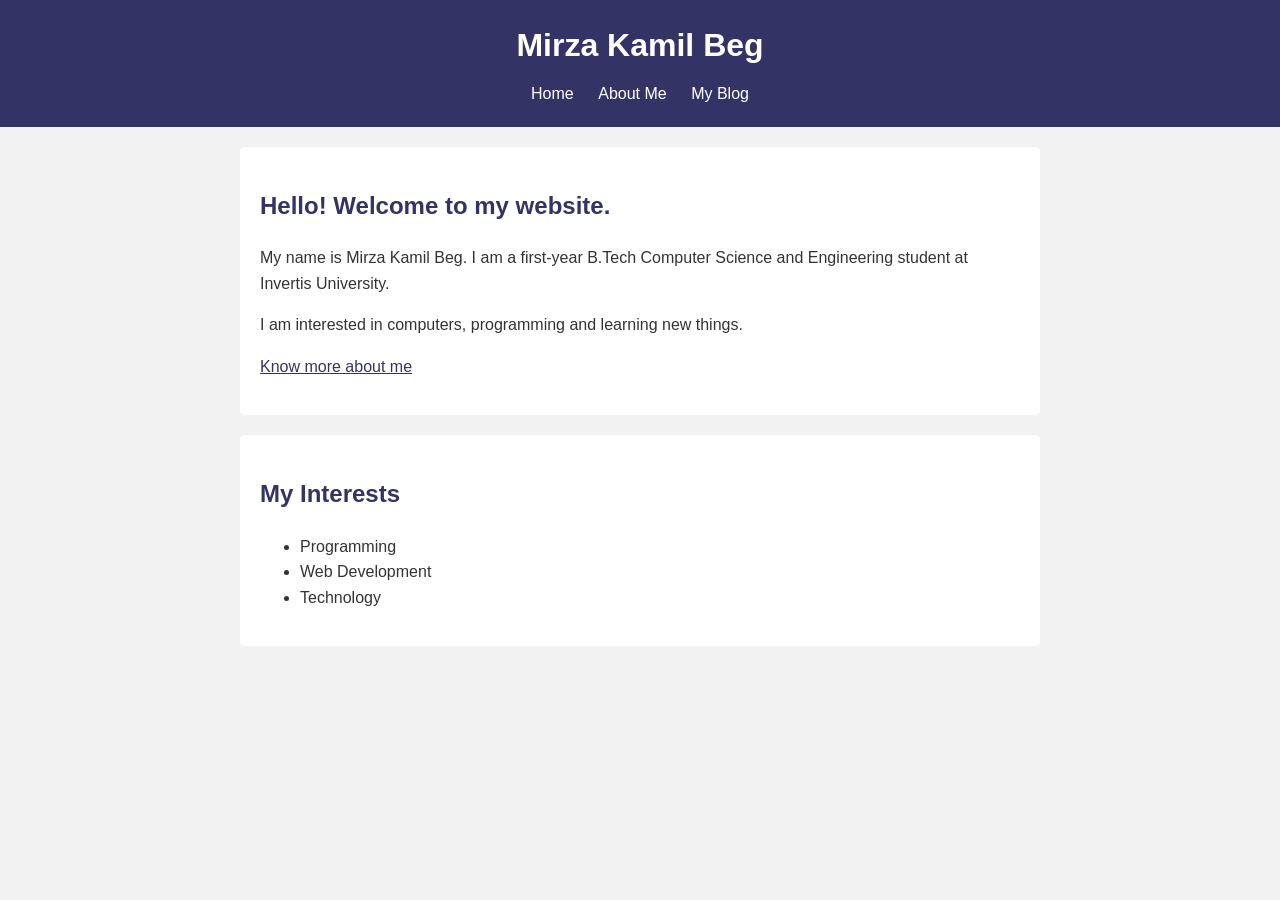
<file: index.html>
<!DOCTYPE html>
<html lang="en">
<head>
    <meta charset="UTF-8">
    <meta name="viewport" content="width=device-width, initial-scale=1.0">
    <title>Mirza Kamil Beg | Home</title>
    <link rel="stylesheet" href="styles.css">
</head>
<body>
    <header>
        <h1>Mirza Kamil Beg</h1>
        <nav>
            <a href="index.html">Home</a>
            <a href="about.html">About Me</a>
            <a href="blog.html">My Blog</a>
        </nav>
    </header>

    <main>
        <section>
            <h2>Hello! Welcome to my website.</h2>
            <p>My name is Mirza Kamil Beg. I am a first-year B.Tech Computer Science and Engineering student at Invertis University.</p>
            <p>I am interested in computers, programming and learning new things.</p>
            <p><a href="about.html">Know more about me</a></p>
        </section>

        <section>
            <h2>My Interests</h2>
            <ul>
                <li>Programming</li>
                <li>Web Development</li>
                <li>Technology</li>
            </ul>
        </section>
    </main>

</body>
</html>
</file>
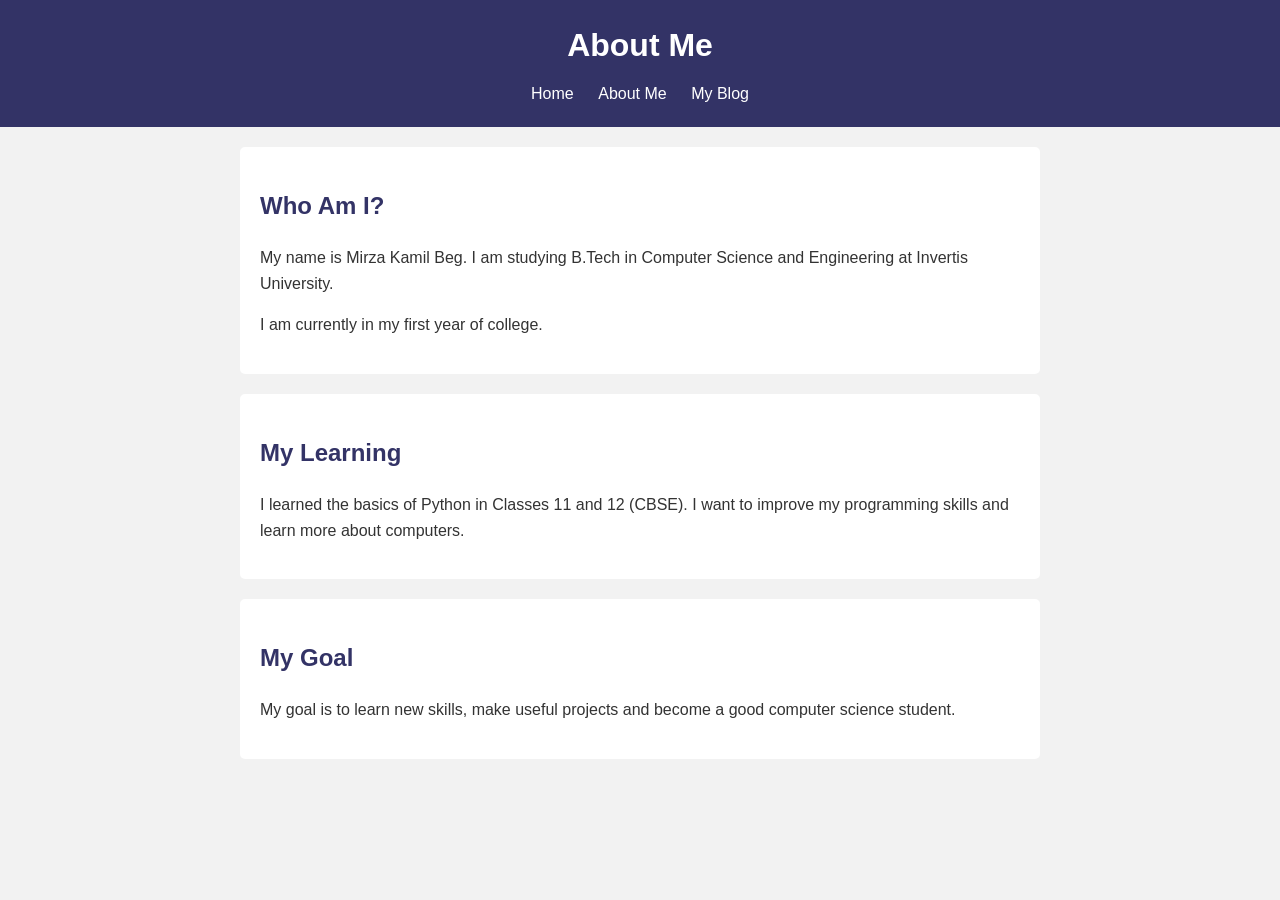
<file: about.html>
<!DOCTYPE html>
<html lang="en">
<head>
    <meta charset="UTF-8">
    <meta name="viewport" content="width=device-width, initial-scale=1.0">
    <title>About Me | Mirza Kamil Beg</title>
    <link rel="stylesheet" href="styles.css">
</head>
<body>
    <header>
        <h1>About Me</h1>
        <nav>
            <a href="index.html">Home</a>
            <a href="about.html">About Me</a>
            <a href="blog.html">My Blog</a>
        </nav>
    </header>

    <main>
        <section>
            <h2>Who Am I?</h2>
            <p>My name is Mirza Kamil Beg. I am studying B.Tech in Computer Science and Engineering at Invertis University.</p>
            <p>I am currently in my first year of college.</p>
        </section>

        <section>
            <h2>My Learning</h2>
            <p>I learned the basics of Python in Classes 11 and 12 (CBSE). I want to improve my programming skills and learn more about computers.</p>
        </section>

        <section>
            <h2>My Goal</h2>
            <p>My goal is to learn new skills, make useful projects and become a good computer science student.</p>
        </section>
    </main>

</body>
</html>
</file>
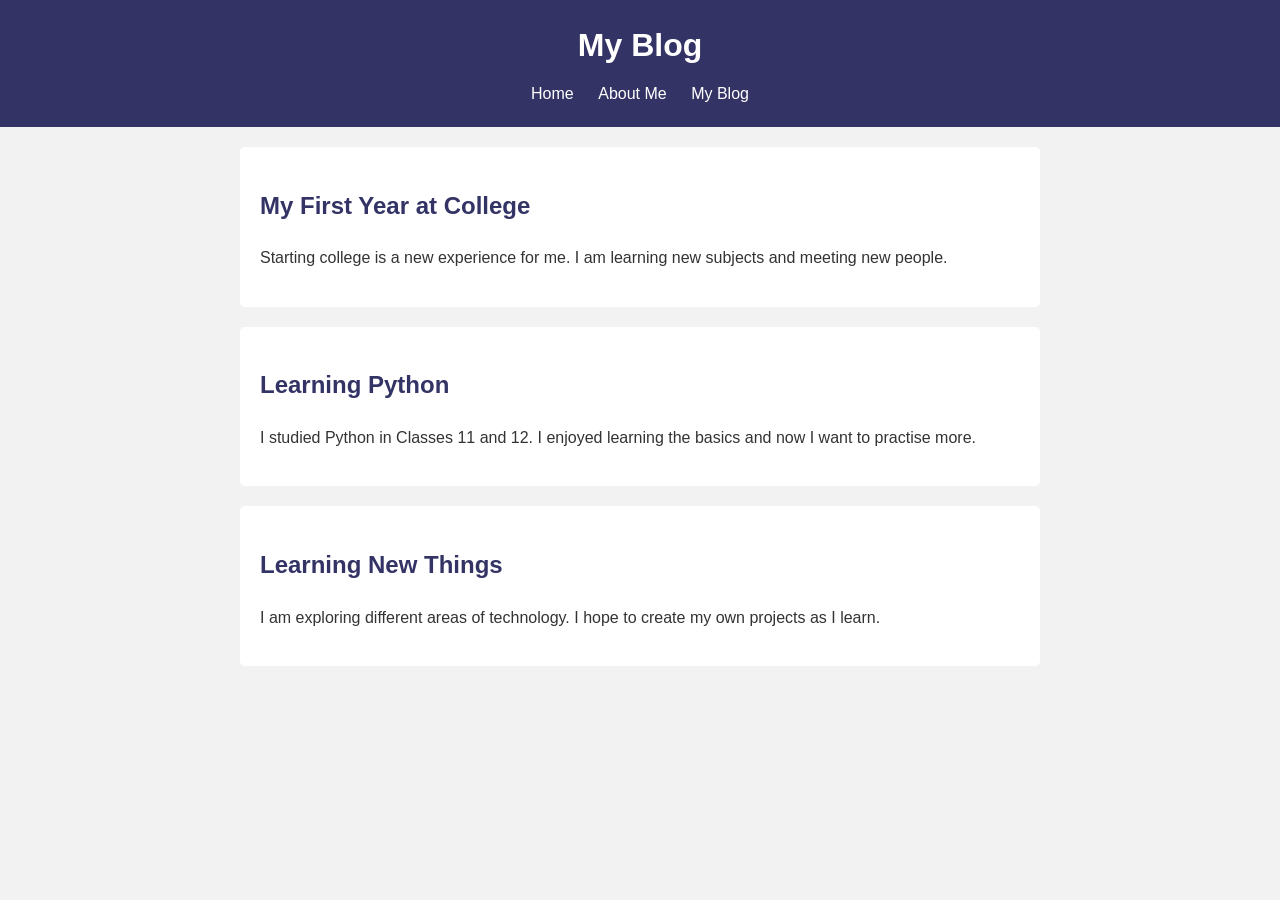
<file: blog.html>
<!DOCTYPE html>
<html lang="en">
<head>
    <meta charset="UTF-8">
    <meta name="viewport" content="width=device-width, initial-scale=1.0">
    <title>My Blog | Mirza Kamil Beg</title>
    <link rel="stylesheet" href="styles.css">
</head>
<body>
    <header>
        <h1>My Blog</h1>
        <nav>
            <a href="index.html">Home</a>
            <a href="about.html">About Me</a>
            <a href="blog.html">My Blog</a>
        </nav>
    </header>

    <main>
        <article>
            <h2>My First Year at College</h2>
            <p>Starting college is a new experience for me. I am learning new subjects and meeting new people.</p>
        </article>

        <article>
            <h2>Learning Python</h2>
            <p>I studied Python in Classes 11 and 12. I enjoyed learning the basics and now I want to practise more.</p>
        </article>

        <article>
            <h2>Learning New Things</h2>
            <p>I am exploring different areas of technology. I hope to create my own projects as I learn.</p>
        </article>
    </main>

</body>
</html>
</file>
<file: styles.css>
body {
    font-family: Arial, sans-serif;
    background-color: #f2f2f2;
    color: #333333;
    margin: 0;
    line-height: 1.6;
}

header {
    background-color: #333366;
    color: white;
    text-align: center;
    padding: 20px;
}

header h1 {
    margin: 0 0 10px;
}

nav a {
    color: white;
    text-decoration: none;
    margin: 0 10px;
}

nav a:hover {
    text-decoration: underline;
}

main {
    max-width: 800px;
    margin: 20px auto;
    padding: 0 20px;
}

section, article {
    background-color: white;
    padding: 20px;
    margin-bottom: 20px;
    border-radius: 5px;
}

h2 {
    color: #333366;
}

a {
    color: #333366;
}



@media (max-width: 600px) {
    nav a {
        display: inline-block;
        margin: 5px;
    }

    main {
        padding: 0 12px;
    }
}
</file>
